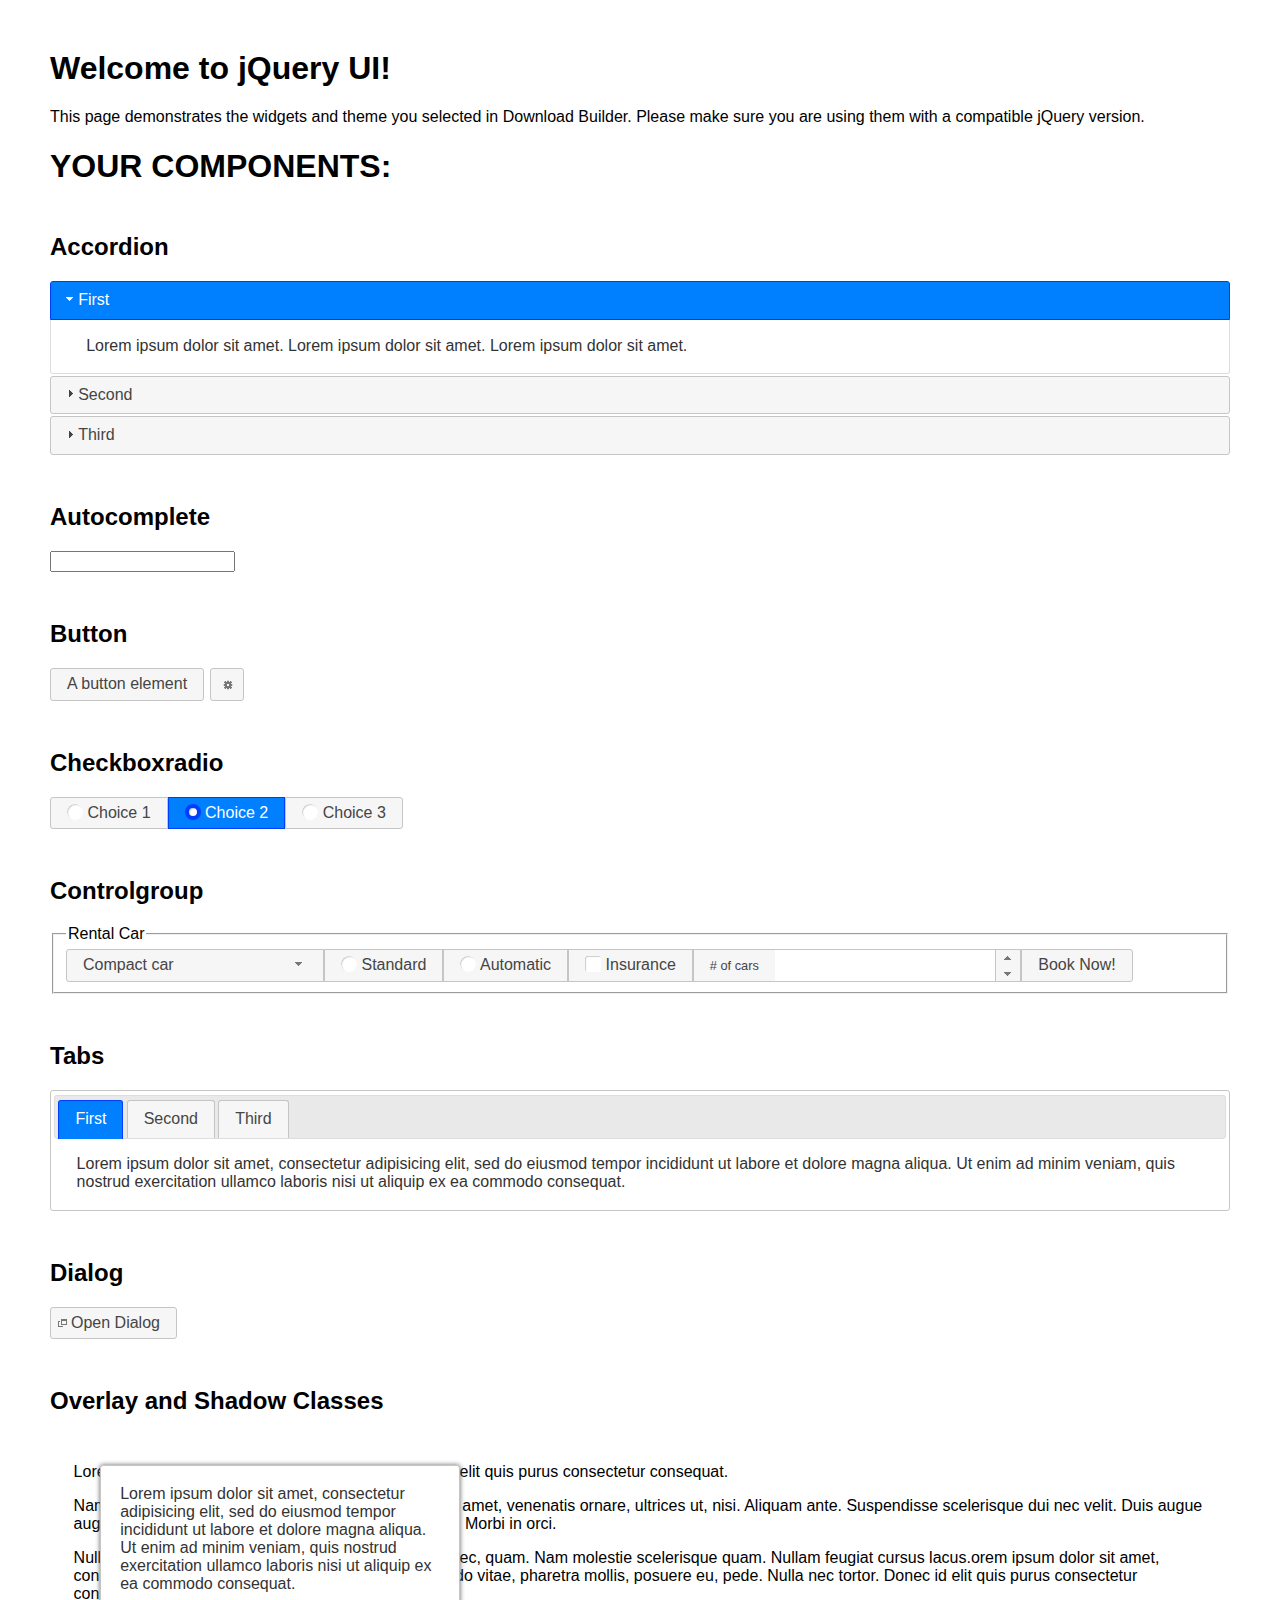
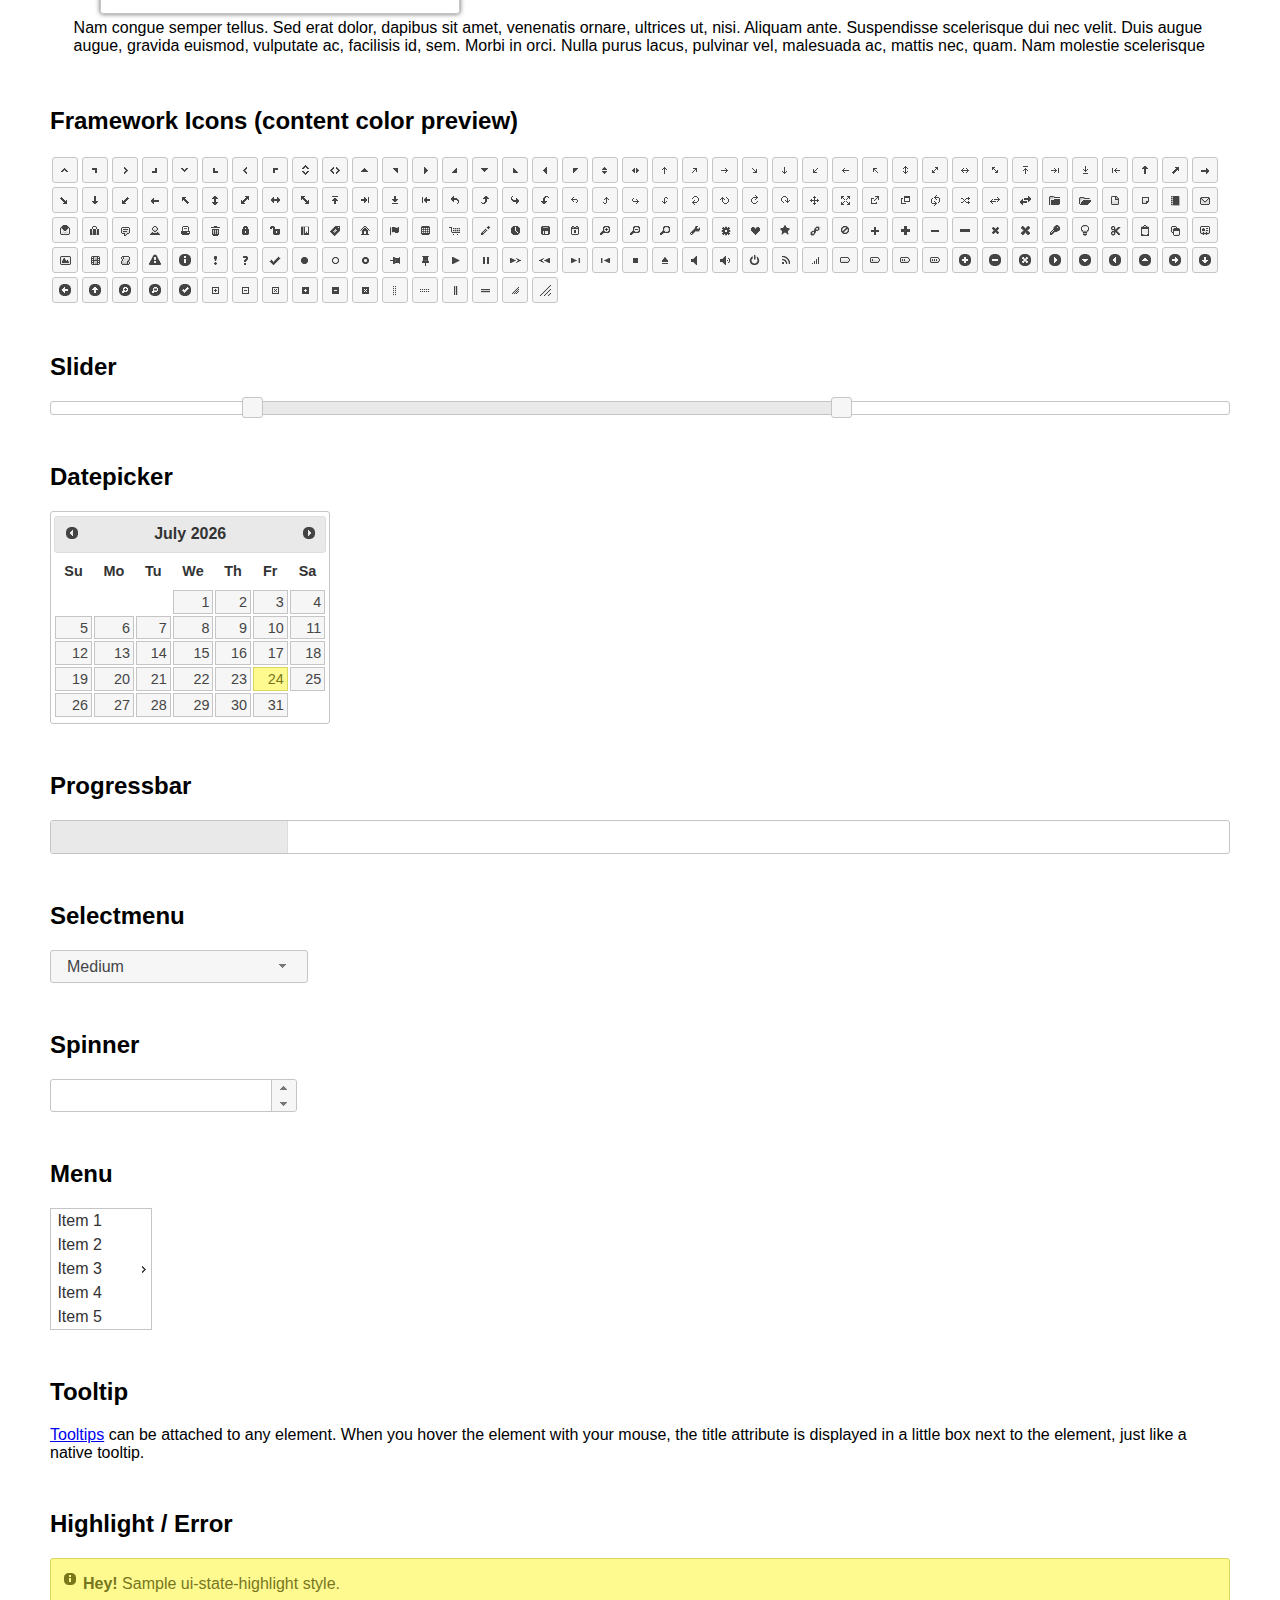
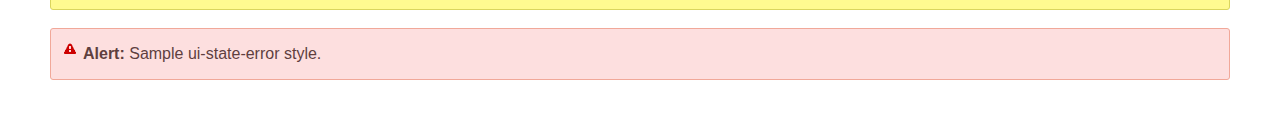
<file: online_collaboration/assets/lib/jquery-ui/jquery-ui-1.12.1/index.html>
<!doctype html>
<html lang="us">
<head>
	<meta charset="utf-8">
	<title>jQuery UI Example Page</title>
	<link href="jquery-ui.css" rel="stylesheet">
	<style>
	body{
		font-family: "Trebuchet MS", sans-serif;
		margin: 50px;
	}
	.demoHeaders {
		margin-top: 2em;
	}
	#dialog-link {
		padding: .4em 1em .4em 20px;
		text-decoration: none;
		position: relative;
	}
	#dialog-link span.ui-icon {
		margin: 0 5px 0 0;
		position: absolute;
		left: .2em;
		top: 50%;
		margin-top: -8px;
	}
	#icons {
		margin: 0;
		padding: 0;
	}
	#icons li {
		margin: 2px;
		position: relative;
		padding: 4px 0;
		cursor: pointer;
		float: left;
		list-style: none;
	}
	#icons span.ui-icon {
		float: left;
		margin: 0 4px;
	}
	.fakewindowcontain .ui-widget-overlay {
		position: absolute;
	}
	select {
		width: 200px;
	}
	</style>
</head>
<body>

<h1>Welcome to jQuery UI!</h1>

<div class="ui-widget">
	<p>This page demonstrates the widgets and theme you selected in Download Builder. Please make sure you are using them with a compatible jQuery version.</p>
</div>

<h1>YOUR COMPONENTS:</h1>


<!-- Accordion -->
<h2 class="demoHeaders">Accordion</h2>
<div id="accordion">
	<h3>First</h3>
	<div>Lorem ipsum dolor sit amet. Lorem ipsum dolor sit amet. Lorem ipsum dolor sit amet.</div>
	<h3>Second</h3>
	<div>Phasellus mattis tincidunt nibh.</div>
	<h3>Third</h3>
	<div>Nam dui erat, auctor a, dignissim quis.</div>
</div>



<!-- Autocomplete -->
<h2 class="demoHeaders">Autocomplete</h2>
<div>
	<input id="autocomplete" title="type &quot;a&quot;">
</div>



<!-- Button -->
<h2 class="demoHeaders">Button</h2>
<button id="button">A button element</button>
<button id="button-icon">An icon-only button</button>



<!-- Checkboxradio -->
<h2 class="demoHeaders">Checkboxradio</h2>
<form style="margin-top: 1em;">
	<div id="radioset">
		<input type="radio" id="radio1" name="radio"><label for="radio1">Choice 1</label>
		<input type="radio" id="radio2" name="radio" checked="checked"><label for="radio2">Choice 2</label>
		<input type="radio" id="radio3" name="radio"><label for="radio3">Choice 3</label>
	</div>
</form>



<!-- Controlgroup -->
<h2 class="demoHeaders">Controlgroup</h2>
<fieldset>
	<legend>Rental Car</legend>
	<div id="controlgroup">
		<select id="car-type">
			<option>Compact car</option>
			<option>Midsize car</option>
			<option>Full size car</option>
			<option>SUV</option>
			<option>Luxury</option>
			<option>Truck</option>
			<option>Van</option>
		</select>
		<label for="transmission-standard">Standard</label>
		<input type="radio" name="transmission" id="transmission-standard">
		<label for="transmission-automatic">Automatic</label>
		<input type="radio" name="transmission" id="transmission-automatic">
		<label for="insurance">Insurance</label>
		<input type="checkbox" name="insurance" id="insurance">
		<label for="horizontal-spinner" class="ui-controlgroup-label"># of cars</label>
		<input id="horizontal-spinner" class="ui-spinner-input">
		<button>Book Now!</button>
	</div>
</fieldset>



<!-- Tabs -->
<h2 class="demoHeaders">Tabs</h2>
<div id="tabs">
	<ul>
		<li><a href="#tabs-1">First</a></li>
		<li><a href="#tabs-2">Second</a></li>
		<li><a href="#tabs-3">Third</a></li>
	</ul>
	<div id="tabs-1">Lorem ipsum dolor sit amet, consectetur adipisicing elit, sed do eiusmod tempor incididunt ut labore et dolore magna aliqua. Ut enim ad minim veniam, quis nostrud exercitation ullamco laboris nisi ut aliquip ex ea commodo consequat.</div>
	<div id="tabs-2">Phasellus mattis tincidunt nibh. Cras orci urna, blandit id, pretium vel, aliquet ornare, felis. Maecenas scelerisque sem non nisl. Fusce sed lorem in enim dictum bibendum.</div>
	<div id="tabs-3">Nam dui erat, auctor a, dignissim quis, sollicitudin eu, felis. Pellentesque nisi urna, interdum eget, sagittis et, consequat vestibulum, lacus. Mauris porttitor ullamcorper augue.</div>
</div>



<h2 class="demoHeaders">Dialog</h2>
<p>
	<button id="dialog-link" class="ui-button ui-corner-all ui-widget">
		<span class="ui-icon ui-icon-newwin"></span>Open Dialog
	</button>
</p>

<h2 class="demoHeaders">Overlay and Shadow Classes</h2>
<div style="position: relative; width: 96%; height: 200px; padding:1% 2%; overflow:hidden;" class="fakewindowcontain">
	<p>Lorem ipsum dolor sit amet,  Nulla nec tortor. Donec id elit quis purus consectetur consequat. </p><p>Nam congue semper tellus. Sed erat dolor, dapibus sit amet, venenatis ornare, ultrices ut, nisi. Aliquam ante. Suspendisse scelerisque dui nec velit. Duis augue augue, gravida euismod, vulputate ac, facilisis id, sem. Morbi in orci. </p><p>Nulla purus lacus, pulvinar vel, malesuada ac, mattis nec, quam. Nam molestie scelerisque quam. Nullam feugiat cursus lacus.orem ipsum dolor sit amet, consectetur adipiscing elit. Donec libero risus, commodo vitae, pharetra mollis, posuere eu, pede. Nulla nec tortor. Donec id elit quis purus consectetur consequat. </p><p>Nam congue semper tellus. Sed erat dolor, dapibus sit amet, venenatis ornare, ultrices ut, nisi. Aliquam ante. Suspendisse scelerisque dui nec velit. Duis augue augue, gravida euismod, vulputate ac, facilisis id, sem. Morbi in orci. Nulla purus lacus, pulvinar vel, malesuada ac, mattis nec, quam. Nam molestie scelerisque quam. </p><p>Nullam feugiat cursus lacus.orem ipsum dolor sit amet, consectetur adipiscing elit. Donec libero risus, commodo vitae, pharetra mollis, posuere eu, pede. Nulla nec tortor. Donec id elit quis purus consectetur consequat. Nam congue semper tellus. Sed erat dolor, dapibus sit amet, venenatis ornare, ultrices ut, nisi. Aliquam ante. </p><p>Suspendisse scelerisque dui nec velit. Duis augue augue, gravida euismod, vulputate ac, facilisis id, sem. Morbi in orci. Nulla purus lacus, pulvinar vel, malesuada ac, mattis nec, quam. Nam molestie scelerisque quam. Nullam feugiat cursus lacus.orem ipsum dolor sit amet, consectetur adipiscing elit. Donec libero risus, commodo vitae, pharetra mollis, posuere eu, pede. Nulla nec tortor. Donec id elit quis purus consectetur consequat. Nam congue semper tellus. Sed erat dolor, dapibus sit amet, venenatis ornare, ultrices ut, nisi. </p>

	<!-- ui-dialog -->
	<div class="ui-widget-overlay ui-front"></div>
	<div style="position: absolute; width: 320px; left: 50px; top: 30px; padding: 1.2em" class="ui-widget ui-front ui-widget-content ui-corner-all ui-widget-shadow">
		Lorem ipsum dolor sit amet, consectetur adipisicing elit, sed do eiusmod tempor incididunt ut labore et dolore magna aliqua. Ut enim ad minim veniam, quis nostrud exercitation ullamco laboris nisi ut aliquip ex ea commodo consequat.
	</div>

</div>

<!-- ui-dialog -->
<div id="dialog" title="Dialog Title">
	<p>Lorem ipsum dolor sit amet, consectetur adipisicing elit, sed do eiusmod tempor incididunt ut labore et dolore magna aliqua. Ut enim ad minim veniam, quis nostrud exercitation ullamco laboris nisi ut aliquip ex ea commodo consequat.</p>
</div>



<h2 class="demoHeaders">Framework Icons (content color preview)</h2>
<ul id="icons" class="ui-widget ui-helper-clearfix">
	<li class="ui-state-default ui-corner-all" title=".ui-icon-caret-1-n"><span class="ui-icon ui-icon-caret-1-n"></span></li>
	<li class="ui-state-default ui-corner-all" title=".ui-icon-caret-1-ne"><span class="ui-icon ui-icon-caret-1-ne"></span></li>
	<li class="ui-state-default ui-corner-all" title=".ui-icon-caret-1-e"><span class="ui-icon ui-icon-caret-1-e"></span></li>
	<li class="ui-state-default ui-corner-all" title=".ui-icon-caret-1-se"><span class="ui-icon ui-icon-caret-1-se"></span></li>
	<li class="ui-state-default ui-corner-all" title=".ui-icon-caret-1-s"><span class="ui-icon ui-icon-caret-1-s"></span></li>
	<li class="ui-state-default ui-corner-all" title=".ui-icon-caret-1-sw"><span class="ui-icon ui-icon-caret-1-sw"></span></li>
	<li class="ui-state-default ui-corner-all" title=".ui-icon-caret-1-w"><span class="ui-icon ui-icon-caret-1-w"></span></li>
	<li class="ui-state-default ui-corner-all" title=".ui-icon-caret-1-nw"><span class="ui-icon ui-icon-caret-1-nw"></span></li>
	<li class="ui-state-default ui-corner-all" title=".ui-icon-caret-2-n-s"><span class="ui-icon ui-icon-caret-2-n-s"></span></li>
	<li class="ui-state-default ui-corner-all" title=".ui-icon-caret-2-e-w"><span class="ui-icon ui-icon-caret-2-e-w"></span></li>
	<li class="ui-state-default ui-corner-all" title=".ui-icon-triangle-1-n"><span class="ui-icon ui-icon-triangle-1-n"></span></li>
	<li class="ui-state-default ui-corner-all" title=".ui-icon-triangle-1-ne"><span class="ui-icon ui-icon-triangle-1-ne"></span></li>
	<li class="ui-state-default ui-corner-all" title=".ui-icon-triangle-1-e"><span class="ui-icon ui-icon-triangle-1-e"></span></li>
	<li class="ui-state-default ui-corner-all" title=".ui-icon-triangle-1-se"><span class="ui-icon ui-icon-triangle-1-se"></span></li>
	<li class="ui-state-default ui-corner-all" title=".ui-icon-triangle-1-s"><span class="ui-icon ui-icon-triangle-1-s"></span></li>
	<li class="ui-state-default ui-corner-all" title=".ui-icon-triangle-1-sw"><span class="ui-icon ui-icon-triangle-1-sw"></span></li>
	<li class="ui-state-default ui-corner-all" title=".ui-icon-triangle-1-w"><span class="ui-icon ui-icon-triangle-1-w"></span></li>
	<li class="ui-state-default ui-corner-all" title=".ui-icon-triangle-1-nw"><span class="ui-icon ui-icon-triangle-1-nw"></span></li>
	<li class="ui-state-default ui-corner-all" title=".ui-icon-triangle-2-n-s"><span class="ui-icon ui-icon-triangle-2-n-s"></span></li>
	<li class="ui-state-default ui-corner-all" title=".ui-icon-triangle-2-e-w"><span class="ui-icon ui-icon-triangle-2-e-w"></span></li>
	<li class="ui-state-default ui-corner-all" title=".ui-icon-arrow-1-n"><span class="ui-icon ui-icon-arrow-1-n"></span></li>
	<li class="ui-state-default ui-corner-all" title=".ui-icon-arrow-1-ne"><span class="ui-icon ui-icon-arrow-1-ne"></span></li>
	<li class="ui-state-default ui-corner-all" title=".ui-icon-arrow-1-e"><span class="ui-icon ui-icon-arrow-1-e"></span></li>
	<li class="ui-state-default ui-corner-all" title=".ui-icon-arrow-1-se"><span class="ui-icon ui-icon-arrow-1-se"></span></li>
	<li class="ui-state-default ui-corner-all" title=".ui-icon-arrow-1-s"><span class="ui-icon ui-icon-arrow-1-s"></span></li>
	<li class="ui-state-default ui-corner-all" title=".ui-icon-arrow-1-sw"><span class="ui-icon ui-icon-arrow-1-sw"></span></li>
	<li class="ui-state-default ui-corner-all" title=".ui-icon-arrow-1-w"><span class="ui-icon ui-icon-arrow-1-w"></span></li>
	<li class="ui-state-default ui-corner-all" title=".ui-icon-arrow-1-nw"><span class="ui-icon ui-icon-arrow-1-nw"></span></li>
	<li class="ui-state-default ui-corner-all" title=".ui-icon-arrow-2-n-s"><span class="ui-icon ui-icon-arrow-2-n-s"></span></li>
	<li class="ui-state-default ui-corner-all" title=".ui-icon-arrow-2-ne-sw"><span class="ui-icon ui-icon-arrow-2-ne-sw"></span></li>
	<li class="ui-state-default ui-corner-all" title=".ui-icon-arrow-2-e-w"><span class="ui-icon ui-icon-arrow-2-e-w"></span></li>
	<li class="ui-state-default ui-corner-all" title=".ui-icon-arrow-2-se-nw"><span class="ui-icon ui-icon-arrow-2-se-nw"></span></li>
	<li class="ui-state-default ui-corner-all" title=".ui-icon-arrowstop-1-n"><span class="ui-icon ui-icon-arrowstop-1-n"></span></li>
	<li class="ui-state-default ui-corner-all" title=".ui-icon-arrowstop-1-e"><span class="ui-icon ui-icon-arrowstop-1-e"></span></li>
	<li class="ui-state-default ui-corner-all" title=".ui-icon-arrowstop-1-s"><span class="ui-icon ui-icon-arrowstop-1-s"></span></li>
	<li class="ui-state-default ui-corner-all" title=".ui-icon-arrowstop-1-w"><span class="ui-icon ui-icon-arrowstop-1-w"></span></li>
	<li class="ui-state-default ui-corner-all" title=".ui-icon-arrowthick-1-n"><span class="ui-icon ui-icon-arrowthick-1-n"></span></li>
	<li class="ui-state-default ui-corner-all" title=".ui-icon-arrowthick-1-ne"><span class="ui-icon ui-icon-arrowthick-1-ne"></span></li>
	<li class="ui-state-default ui-corner-all" title=".ui-icon-arrowthick-1-e"><span class="ui-icon ui-icon-arrowthick-1-e"></span></li>
	<li class="ui-state-default ui-corner-all" title=".ui-icon-arrowthick-1-se"><span class="ui-icon ui-icon-arrowthick-1-se"></span></li>
	<li class="ui-state-default ui-corner-all" title=".ui-icon-arrowthick-1-s"><span class="ui-icon ui-icon-arrowthick-1-s"></span></li>
	<li class="ui-state-default ui-corner-all" title=".ui-icon-arrowthick-1-sw"><span class="ui-icon ui-icon-arrowthick-1-sw"></span></li>
	<li class="ui-state-default ui-corner-all" title=".ui-icon-arrowthick-1-w"><span class="ui-icon ui-icon-arrowthick-1-w"></span></li>
	<li class="ui-state-default ui-corner-all" title=".ui-icon-arrowthick-1-nw"><span class="ui-icon ui-icon-arrowthick-1-nw"></span></li>
	<li class="ui-state-default ui-corner-all" title=".ui-icon-arrowthick-2-n-s"><span class="ui-icon ui-icon-arrowthick-2-n-s"></span></li>
	<li class="ui-state-default ui-corner-all" title=".ui-icon-arrowthick-2-ne-sw"><span class="ui-icon ui-icon-arrowthick-2-ne-sw"></span></li>
	<li class="ui-state-default ui-corner-all" title=".ui-icon-arrowthick-2-e-w"><span class="ui-icon ui-icon-arrowthick-2-e-w"></span></li>
	<li class="ui-state-default ui-corner-all" title=".ui-icon-arrowthick-2-se-nw"><span class="ui-icon ui-icon-arrowthick-2-se-nw"></span></li>
	<li class="ui-state-default ui-corner-all" title=".ui-icon-arrowthickstop-1-n"><span class="ui-icon ui-icon-arrowthickstop-1-n"></span></li>
	<li class="ui-state-default ui-corner-all" title=".ui-icon-arrowthickstop-1-e"><span class="ui-icon ui-icon-arrowthickstop-1-e"></span></li>
	<li class="ui-state-default ui-corner-all" title=".ui-icon-arrowthickstop-1-s"><span class="ui-icon ui-icon-arrowthickstop-1-s"></span></li>
	<li class="ui-state-default ui-corner-all" title=".ui-icon-arrowthickstop-1-w"><span class="ui-icon ui-icon-arrowthickstop-1-w"></span></li>
	<li class="ui-state-default ui-corner-all" title=".ui-icon-arrowreturnthick-1-w"><span class="ui-icon ui-icon-arrowreturnthick-1-w"></span></li>
	<li class="ui-state-default ui-corner-all" title=".ui-icon-arrowreturnthick-1-n"><span class="ui-icon ui-icon-arrowreturnthick-1-n"></span></li>
	<li class="ui-state-default ui-corner-all" title=".ui-icon-arrowreturnthick-1-e"><span class="ui-icon ui-icon-arrowreturnthick-1-e"></span></li>
	<li class="ui-state-default ui-corner-all" title=".ui-icon-arrowreturnthick-1-s"><span class="ui-icon ui-icon-arrowreturnthick-1-s"></span></li>
	<li class="ui-state-default ui-corner-all" title=".ui-icon-arrowreturn-1-w"><span class="ui-icon ui-icon-arrowreturn-1-w"></span></li>
	<li class="ui-state-default ui-corner-all" title=".ui-icon-arrowreturn-1-n"><span class="ui-icon ui-icon-arrowreturn-1-n"></span></li>
	<li class="ui-state-default ui-corner-all" title=".ui-icon-arrowreturn-1-e"><span class="ui-icon ui-icon-arrowreturn-1-e"></span></li>
	<li class="ui-state-default ui-corner-all" title=".ui-icon-arrowreturn-1-s"><span class="ui-icon ui-icon-arrowreturn-1-s"></span></li>
	<li class="ui-state-default ui-corner-all" title=".ui-icon-arrowrefresh-1-w"><span class="ui-icon ui-icon-arrowrefresh-1-w"></span></li>
	<li class="ui-state-default ui-corner-all" title=".ui-icon-arrowrefresh-1-n"><span class="ui-icon ui-icon-arrowrefresh-1-n"></span></li>
	<li class="ui-state-default ui-corner-all" title=".ui-icon-arrowrefresh-1-e"><span class="ui-icon ui-icon-arrowrefresh-1-e"></span></li>
	<li class="ui-state-default ui-corner-all" title=".ui-icon-arrowrefresh-1-s"><span class="ui-icon ui-icon-arrowrefresh-1-s"></span></li>
	<li class="ui-state-default ui-corner-all" title=".ui-icon-arrow-4"><span class="ui-icon ui-icon-arrow-4"></span></li>
	<li class="ui-state-default ui-corner-all" title=".ui-icon-arrow-4-diag"><span class="ui-icon ui-icon-arrow-4-diag"></span></li>
	<li class="ui-state-default ui-corner-all" title=".ui-icon-extlink"><span class="ui-icon ui-icon-extlink"></span></li>
	<li class="ui-state-default ui-corner-all" title=".ui-icon-newwin"><span class="ui-icon ui-icon-newwin"></span></li>
	<li class="ui-state-default ui-corner-all" title=".ui-icon-refresh"><span class="ui-icon ui-icon-refresh"></span></li>
	<li class="ui-state-default ui-corner-all" title=".ui-icon-shuffle"><span class="ui-icon ui-icon-shuffle"></span></li>
	<li class="ui-state-default ui-corner-all" title=".ui-icon-transfer-e-w"><span class="ui-icon ui-icon-transfer-e-w"></span></li>
	<li class="ui-state-default ui-corner-all" title=".ui-icon-transferthick-e-w"><span class="ui-icon ui-icon-transferthick-e-w"></span></li>
	<li class="ui-state-default ui-corner-all" title=".ui-icon-folder-collapsed"><span class="ui-icon ui-icon-folder-collapsed"></span></li>
	<li class="ui-state-default ui-corner-all" title=".ui-icon-folder-open"><span class="ui-icon ui-icon-folder-open"></span></li>
	<li class="ui-state-default ui-corner-all" title=".ui-icon-document"><span class="ui-icon ui-icon-document"></span></li>
	<li class="ui-state-default ui-corner-all" title=".ui-icon-document-b"><span class="ui-icon ui-icon-document-b"></span></li>
	<li class="ui-state-default ui-corner-all" title=".ui-icon-note"><span class="ui-icon ui-icon-note"></span></li>
	<li class="ui-state-default ui-corner-all" title=".ui-icon-mail-closed"><span class="ui-icon ui-icon-mail-closed"></span></li>
	<li class="ui-state-default ui-corner-all" title=".ui-icon-mail-open"><span class="ui-icon ui-icon-mail-open"></span></li>
	<li class="ui-state-default ui-corner-all" title=".ui-icon-suitcase"><span class="ui-icon ui-icon-suitcase"></span></li>
	<li class="ui-state-default ui-corner-all" title=".ui-icon-comment"><span class="ui-icon ui-icon-comment"></span></li>
	<li class="ui-state-default ui-corner-all" title=".ui-icon-person"><span class="ui-icon ui-icon-person"></span></li>
	<li class="ui-state-default ui-corner-all" title=".ui-icon-print"><span class="ui-icon ui-icon-print"></span></li>
	<li class="ui-state-default ui-corner-all" title=".ui-icon-trash"><span class="ui-icon ui-icon-trash"></span></li>
	<li class="ui-state-default ui-corner-all" title=".ui-icon-locked"><span class="ui-icon ui-icon-locked"></span></li>
	<li class="ui-state-default ui-corner-all" title=".ui-icon-unlocked"><span class="ui-icon ui-icon-unlocked"></span></li>
	<li class="ui-state-default ui-corner-all" title=".ui-icon-bookmark"><span class="ui-icon ui-icon-bookmark"></span></li>
	<li class="ui-state-default ui-corner-all" title=".ui-icon-tag"><span class="ui-icon ui-icon-tag"></span></li>
	<li class="ui-state-default ui-corner-all" title=".ui-icon-home"><span class="ui-icon ui-icon-home"></span></li>
	<li class="ui-state-default ui-corner-all" title=".ui-icon-flag"><span class="ui-icon ui-icon-flag"></span></li>
	<li class="ui-state-default ui-corner-all" title=".ui-icon-calculator"><span class="ui-icon ui-icon-calculator"></span></li>
	<li class="ui-state-default ui-corner-all" title=".ui-icon-cart"><span class="ui-icon ui-icon-cart"></span></li>
	<li class="ui-state-default ui-corner-all" title=".ui-icon-pencil"><span class="ui-icon ui-icon-pencil"></span></li>
	<li class="ui-state-default ui-corner-all" title=".ui-icon-clock"><span class="ui-icon ui-icon-clock"></span></li>
	<li class="ui-state-default ui-corner-all" title=".ui-icon-disk"><span class="ui-icon ui-icon-disk"></span></li>
	<li class="ui-state-default ui-corner-all" title=".ui-icon-calendar"><span class="ui-icon ui-icon-calendar"></span></li>
	<li class="ui-state-default ui-corner-all" title=".ui-icon-zoomin"><span class="ui-icon ui-icon-zoomin"></span></li>
	<li class="ui-state-default ui-corner-all" title=".ui-icon-zoomout"><span class="ui-icon ui-icon-zoomout"></span></li>
	<li class="ui-state-default ui-corner-all" title=".ui-icon-search"><span class="ui-icon ui-icon-search"></span></li>
	<li class="ui-state-default ui-corner-all" title=".ui-icon-wrench"><span class="ui-icon ui-icon-wrench"></span></li>
	<li class="ui-state-default ui-corner-all" title=".ui-icon-gear"><span class="ui-icon ui-icon-gear"></span></li>
	<li class="ui-state-default ui-corner-all" title=".ui-icon-heart"><span class="ui-icon ui-icon-heart"></span></li>
	<li class="ui-state-default ui-corner-all" title=".ui-icon-star"><span class="ui-icon ui-icon-star"></span></li>
	<li class="ui-state-default ui-corner-all" title=".ui-icon-link"><span class="ui-icon ui-icon-link"></span></li>
	<li class="ui-state-default ui-corner-all" title=".ui-icon-cancel"><span class="ui-icon ui-icon-cancel"></span></li>
	<li class="ui-state-default ui-corner-all" title=".ui-icon-plus"><span class="ui-icon ui-icon-plus"></span></li>
	<li class="ui-state-default ui-corner-all" title=".ui-icon-plusthick"><span class="ui-icon ui-icon-plusthick"></span></li>
	<li class="ui-state-default ui-corner-all" title=".ui-icon-minus"><span class="ui-icon ui-icon-minus"></span></li>
	<li class="ui-state-default ui-corner-all" title=".ui-icon-minusthick"><span class="ui-icon ui-icon-minusthick"></span></li>
	<li class="ui-state-default ui-corner-all" title=".ui-icon-close"><span class="ui-icon ui-icon-close"></span></li>
	<li class="ui-state-default ui-corner-all" title=".ui-icon-closethick"><span class="ui-icon ui-icon-closethick"></span></li>
	<li class="ui-state-default ui-corner-all" title=".ui-icon-key"><span class="ui-icon ui-icon-key"></span></li>
	<li class="ui-state-default ui-corner-all" title=".ui-icon-lightbulb"><span class="ui-icon ui-icon-lightbulb"></span></li>
	<li class="ui-state-default ui-corner-all" title=".ui-icon-scissors"><span class="ui-icon ui-icon-scissors"></span></li>
	<li class="ui-state-default ui-corner-all" title=".ui-icon-clipboard"><span class="ui-icon ui-icon-clipboard"></span></li>
	<li class="ui-state-default ui-corner-all" title=".ui-icon-copy"><span class="ui-icon ui-icon-copy"></span></li>
	<li class="ui-state-default ui-corner-all" title=".ui-icon-contact"><span class="ui-icon ui-icon-contact"></span></li>
	<li class="ui-state-default ui-corner-all" title=".ui-icon-image"><span class="ui-icon ui-icon-image"></span></li>
	<li class="ui-state-default ui-corner-all" title=".ui-icon-video"><span class="ui-icon ui-icon-video"></span></li>
	<li class="ui-state-default ui-corner-all" title=".ui-icon-script"><span class="ui-icon ui-icon-script"></span></li>
	<li class="ui-state-default ui-corner-all" title=".ui-icon-alert"><span class="ui-icon ui-icon-alert"></span></li>
	<li class="ui-state-default ui-corner-all" title=".ui-icon-info"><span class="ui-icon ui-icon-info"></span></li>
	<li class="ui-state-default ui-corner-all" title=".ui-icon-notice"><span class="ui-icon ui-icon-notice"></span></li>
	<li class="ui-state-default ui-corner-all" title=".ui-icon-help"><span class="ui-icon ui-icon-help"></span></li>
	<li class="ui-state-default ui-corner-all" title=".ui-icon-check"><span class="ui-icon ui-icon-check"></span></li>
	<li class="ui-state-default ui-corner-all" title=".ui-icon-bullet"><span class="ui-icon ui-icon-bullet"></span></li>
	<li class="ui-state-default ui-corner-all" title=".ui-icon-radio-off"><span class="ui-icon ui-icon-radio-off"></span></li>
	<li class="ui-state-default ui-corner-all" title=".ui-icon-radio-on"><span class="ui-icon ui-icon-radio-on"></span></li>
	<li class="ui-state-default ui-corner-all" title=".ui-icon-pin-w"><span class="ui-icon ui-icon-pin-w"></span></li>
	<li class="ui-state-default ui-corner-all" title=".ui-icon-pin-s"><span class="ui-icon ui-icon-pin-s"></span></li>
	<li class="ui-state-default ui-corner-all" title=".ui-icon-play"><span class="ui-icon ui-icon-play"></span></li>
	<li class="ui-state-default ui-corner-all" title=".ui-icon-pause"><span class="ui-icon ui-icon-pause"></span></li>
	<li class="ui-state-default ui-corner-all" title=".ui-icon-seek-next"><span class="ui-icon ui-icon-seek-next"></span></li>
	<li class="ui-state-default ui-corner-all" title=".ui-icon-seek-prev"><span class="ui-icon ui-icon-seek-prev"></span></li>
	<li class="ui-state-default ui-corner-all" title=".ui-icon-seek-end"><span class="ui-icon ui-icon-seek-end"></span></li>
	<li class="ui-state-default ui-corner-all" title=".ui-icon-seek-first"><span class="ui-icon ui-icon-seek-first"></span></li>
	<li class="ui-state-default ui-corner-all" title=".ui-icon-stop"><span class="ui-icon ui-icon-stop"></span></li>
	<li class="ui-state-default ui-corner-all" title=".ui-icon-eject"><span class="ui-icon ui-icon-eject"></span></li>
	<li class="ui-state-default ui-corner-all" title=".ui-icon-volume-off"><span class="ui-icon ui-icon-volume-off"></span></li>
	<li class="ui-state-default ui-corner-all" title=".ui-icon-volume-on"><span class="ui-icon ui-icon-volume-on"></span></li>
	<li class="ui-state-default ui-corner-all" title=".ui-icon-power"><span class="ui-icon ui-icon-power"></span></li>
	<li class="ui-state-default ui-corner-all" title=".ui-icon-signal-diag"><span class="ui-icon ui-icon-signal-diag"></span></li>
	<li class="ui-state-default ui-corner-all" title=".ui-icon-signal"><span class="ui-icon ui-icon-signal"></span></li>
	<li class="ui-state-default ui-corner-all" title=".ui-icon-battery-0"><span class="ui-icon ui-icon-battery-0"></span></li>
	<li class="ui-state-default ui-corner-all" title=".ui-icon-battery-1"><span class="ui-icon ui-icon-battery-1"></span></li>
	<li class="ui-state-default ui-corner-all" title=".ui-icon-battery-2"><span class="ui-icon ui-icon-battery-2"></span></li>
	<li class="ui-state-default ui-corner-all" title=".ui-icon-battery-3"><span class="ui-icon ui-icon-battery-3"></span></li>
	<li class="ui-state-default ui-corner-all" title=".ui-icon-circle-plus"><span class="ui-icon ui-icon-circle-plus"></span></li>
	<li class="ui-state-default ui-corner-all" title=".ui-icon-circle-minus"><span class="ui-icon ui-icon-circle-minus"></span></li>
	<li class="ui-state-default ui-corner-all" title=".ui-icon-circle-close"><span class="ui-icon ui-icon-circle-close"></span></li>
	<li class="ui-state-default ui-corner-all" title=".ui-icon-circle-triangle-e"><span class="ui-icon ui-icon-circle-triangle-e"></span></li>
	<li class="ui-state-default ui-corner-all" title=".ui-icon-circle-triangle-s"><span class="ui-icon ui-icon-circle-triangle-s"></span></li>
	<li class="ui-state-default ui-corner-all" title=".ui-icon-circle-triangle-w"><span class="ui-icon ui-icon-circle-triangle-w"></span></li>
	<li class="ui-state-default ui-corner-all" title=".ui-icon-circle-triangle-n"><span class="ui-icon ui-icon-circle-triangle-n"></span></li>
	<li class="ui-state-default ui-corner-all" title=".ui-icon-circle-arrow-e"><span class="ui-icon ui-icon-circle-arrow-e"></span></li>
	<li class="ui-state-default ui-corner-all" title=".ui-icon-circle-arrow-s"><span class="ui-icon ui-icon-circle-arrow-s"></span></li>
	<li class="ui-state-default ui-corner-all" title=".ui-icon-circle-arrow-w"><span class="ui-icon ui-icon-circle-arrow-w"></span></li>
	<li class="ui-state-default ui-corner-all" title=".ui-icon-circle-arrow-n"><span class="ui-icon ui-icon-circle-arrow-n"></span></li>
	<li class="ui-state-default ui-corner-all" title=".ui-icon-circle-zoomin"><span class="ui-icon ui-icon-circle-zoomin"></span></li>
	<li class="ui-state-default ui-corner-all" title=".ui-icon-circle-zoomout"><span class="ui-icon ui-icon-circle-zoomout"></span></li>
	<li class="ui-state-default ui-corner-all" title=".ui-icon-circle-check"><span class="ui-icon ui-icon-circle-check"></span></li>
	<li class="ui-state-default ui-corner-all" title=".ui-icon-circlesmall-plus"><span class="ui-icon ui-icon-circlesmall-plus"></span></li>
	<li class="ui-state-default ui-corner-all" title=".ui-icon-circlesmall-minus"><span class="ui-icon ui-icon-circlesmall-minus"></span></li>
	<li class="ui-state-default ui-corner-all" title=".ui-icon-circlesmall-close"><span class="ui-icon ui-icon-circlesmall-close"></span></li>
	<li class="ui-state-default ui-corner-all" title=".ui-icon-squaresmall-plus"><span class="ui-icon ui-icon-squaresmall-plus"></span></li>
	<li class="ui-state-default ui-corner-all" title=".ui-icon-squaresmall-minus"><span class="ui-icon ui-icon-squaresmall-minus"></span></li>
	<li class="ui-state-default ui-corner-all" title=".ui-icon-squaresmall-close"><span class="ui-icon ui-icon-squaresmall-close"></span></li>
	<li class="ui-state-default ui-corner-all" title=".ui-icon-grip-dotted-vertical"><span class="ui-icon ui-icon-grip-dotted-vertical"></span></li>
	<li class="ui-state-default ui-corner-all" title=".ui-icon-grip-dotted-horizontal"><span class="ui-icon ui-icon-grip-dotted-horizontal"></span></li>
	<li class="ui-state-default ui-corner-all" title=".ui-icon-grip-solid-vertical"><span class="ui-icon ui-icon-grip-solid-vertical"></span></li>
	<li class="ui-state-default ui-corner-all" title=".ui-icon-grip-solid-horizontal"><span class="ui-icon ui-icon-grip-solid-horizontal"></span></li>
	<li class="ui-state-default ui-corner-all" title=".ui-icon-gripsmall-diagonal-se"><span class="ui-icon ui-icon-gripsmall-diagonal-se"></span></li>
	<li class="ui-state-default ui-corner-all" title=".ui-icon-grip-diagonal-se"><span class="ui-icon ui-icon-grip-diagonal-se"></span></li>
</ul>


<!-- Slider -->
<h2 class="demoHeaders">Slider</h2>
<div id="slider"></div>



<!-- Datepicker -->
<h2 class="demoHeaders">Datepicker</h2>
<div id="datepicker"></div>



<!-- Progressbar -->
<h2 class="demoHeaders">Progressbar</h2>
<div id="progressbar"></div>



<!-- Progressbar -->
<h2 class="demoHeaders">Selectmenu</h2>
<select id="selectmenu">
	<option>Slower</option>
	<option>Slow</option>
	<option selected="selected">Medium</option>
	<option>Fast</option>
	<option>Faster</option>
</select>



<!-- Spinner -->
<h2 class="demoHeaders">Spinner</h2>
<input id="spinner">



<!-- Menu -->
<h2 class="demoHeaders">Menu</h2>
<ul style="width:100px;" id="menu">
	<li><div>Item 1</div></li>
	<li><div>Item 2</div></li>
	<li><div>Item 3</div>
		<ul>
			<li><div>Item 3-1</div></li>
			<li><div>Item 3-2</div></li>
			<li><div>Item 3-3</div></li>
			<li><div>Item 3-4</div></li>
			<li><div>Item 3-5</div></li>
		</ul>
	</li>
	<li><div>Item 4</div></li>
	<li><div>Item 5</div></li>
</ul>



<!-- Tooltip -->
<h2 class="demoHeaders">Tooltip</h2>
<p id="tooltip">
	<a href="#" title="That&apos;s what this widget is">Tooltips</a> can be attached to any element. When you hover
the element with your mouse, the title attribute is displayed in a little box next to the element, just like a native tooltip.
</p>


<!-- Highlight / Error -->
<h2 class="demoHeaders">Highlight / Error</h2>
<div class="ui-widget">
	<div class="ui-state-highlight ui-corner-all" style="margin-top: 20px; padding: 0 .7em;">
		<p><span class="ui-icon ui-icon-info" style="float: left; margin-right: .3em;"></span>
		<strong>Hey!</strong> Sample ui-state-highlight style.</p>
	</div>
</div>
<br>
<div class="ui-widget">
	<div class="ui-state-error ui-corner-all" style="padding: 0 .7em;">
		<p><span class="ui-icon ui-icon-alert" style="float: left; margin-right: .3em;"></span>
		<strong>Alert:</strong> Sample ui-state-error style.</p>
	</div>
</div>

<script src="external/jquery/jquery.js"></script>
<script src="jquery-ui.js"></script>
<script>

$( "#accordion" ).accordion();



var availableTags = [
	"ActionScript",
	"AppleScript",
	"Asp",
	"BASIC",
	"C",
	"C++",
	"Clojure",
	"COBOL",
	"ColdFusion",
	"Erlang",
	"Fortran",
	"Groovy",
	"Haskell",
	"Java",
	"JavaScript",
	"Lisp",
	"Perl",
	"PHP",
	"Python",
	"Ruby",
	"Scala",
	"Scheme"
];
$( "#autocomplete" ).autocomplete({
	source: availableTags
});



$( "#button" ).button();
$( "#button-icon" ).button({
	icon: "ui-icon-gear",
	showLabel: false
});



$( "#radioset" ).buttonset();



$( "#controlgroup" ).controlgroup();



$( "#tabs" ).tabs();



$( "#dialog" ).dialog({
	autoOpen: false,
	width: 400,
	buttons: [
		{
			text: "Ok",
			click: function() {
				$( this ).dialog( "close" );
			}
		},
		{
			text: "Cancel",
			click: function() {
				$( this ).dialog( "close" );
			}
		}
	]
});

// Link to open the dialog
$( "#dialog-link" ).click(function( event ) {
	$( "#dialog" ).dialog( "open" );
	event.preventDefault();
});



$( "#datepicker" ).datepicker({
	inline: true
});



$( "#slider" ).slider({
	range: true,
	values: [ 17, 67 ]
});



$( "#progressbar" ).progressbar({
	value: 20
});



$( "#spinner" ).spinner();



$( "#menu" ).menu();



$( "#tooltip" ).tooltip();



$( "#selectmenu" ).selectmenu();


// Hover states on the static widgets
$( "#dialog-link, #icons li" ).hover(
	function() {
		$( this ).addClass( "ui-state-hover" );
	},
	function() {
		$( this ).removeClass( "ui-state-hover" );
	}
);
</script>
</body>
</html>
</file>
